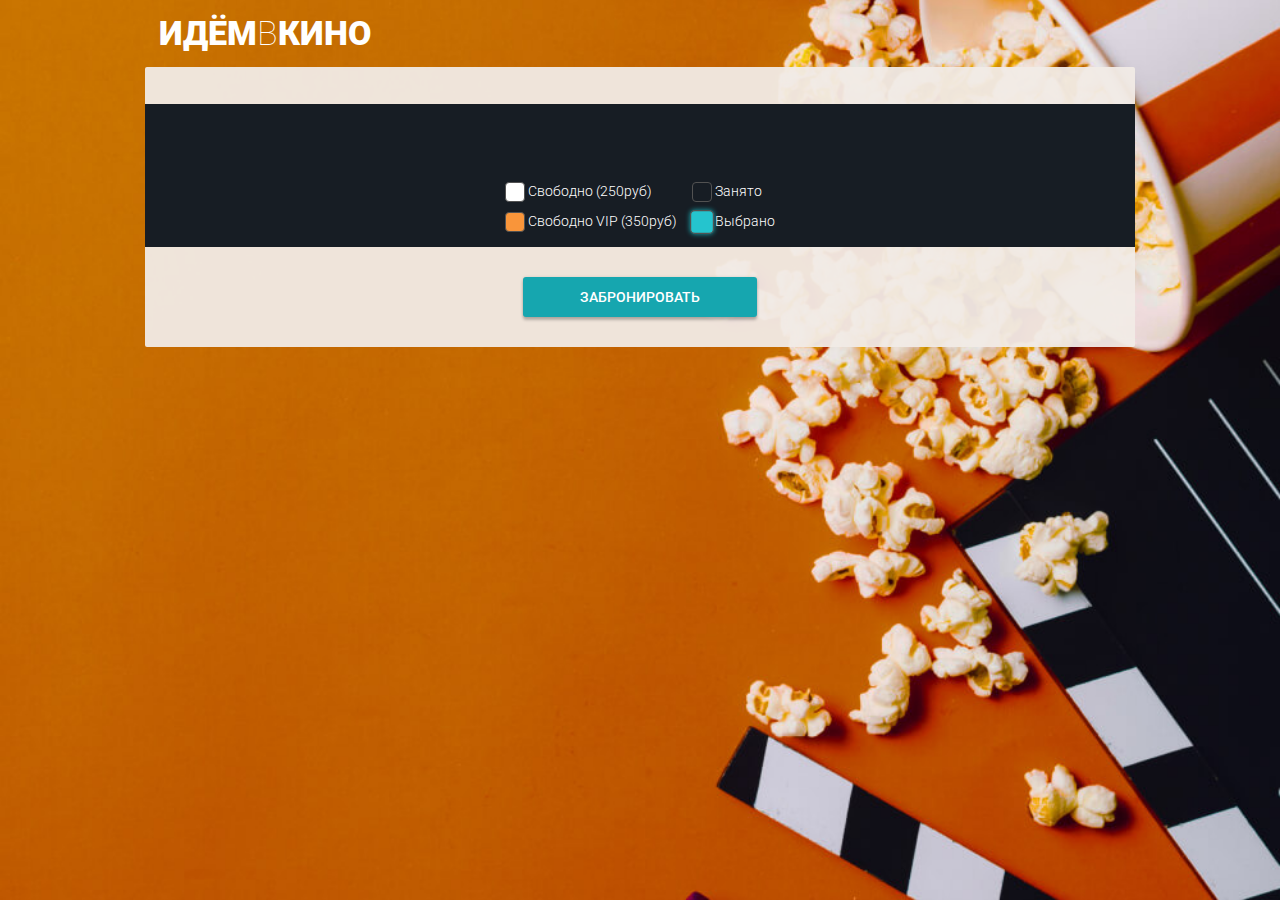
<file: client/hall.html>
<!DOCTYPE html>
<html lang="ru">

<head>
  <meta charset="UTF-8">
  <meta name="viewport" content="width=device-width, initial-scale=1.0">
  <meta http-equiv="X-UA-Compatible" content="ie=edge">
  <title>ИдёмВКино</title>
 
  

  <link rel="stylesheet" href="css/normalize.css">
  <link rel="stylesheet" href="css/styles.css">
  <link href="https://fonts.googleapis.com/css?family=Roboto:100,300,400,500,700,900&amp;subset=cyrillic,cyrillic-ext,latin-ext" rel="stylesheet">
</head>

<body>
  <header class="page-header">
    <h1 class="page-header__title">Идём<span>в</span>кино</h1>
  </header>
  
  <main>
    <section class="buying">
      <div class="buying__info">
        <div class="buying__info-description">
          <h2 class="buying__info-title"></h2>
          <p class="buying__info-start"></p>
          <p class="buying__info-hall"></p>          
        </div>
        <div class="buying__info-hint">
          <p>Тапните дважды,<br>чтобы увеличить</p>
        </div>
      </div>
      <div class="conf-step">
        <div class="conf-step__wrapper">
        </div>
        <div class="conf-step__legend">
          <div class="col">
            <p class="conf-step__legend-price"><span class="conf-step__chair conf-step__chair_standart"></span> Свободно (<span class="conf-step__legend-value price-standart">250</span>руб)</p>
            <p class="conf-step__legend-price"><span class="conf-step__chair conf-step__chair_vip"></span> Свободно VIP (<span class="conf-step__legend-value price-vip">350</span>руб)</p>            
          </div>
          <div class="col">
            <p class="conf-step__legend-price"><span class="conf-step__chair conf-step__chair_taken"></span> Занято</p>
            <p class="conf-step__legend-price"><span class="conf-step__chair conf-step__chair_selected"></span> Выбрано</p>                    
          </div>
        </div>
      </div>
      <button class="acceptin-button">Забронировать</button>
    </section>     
  </main>
  <script src="js/createRequest.js"></script>
  <script src="js/hall.js" defer></script>
</body>
</html>
</file>
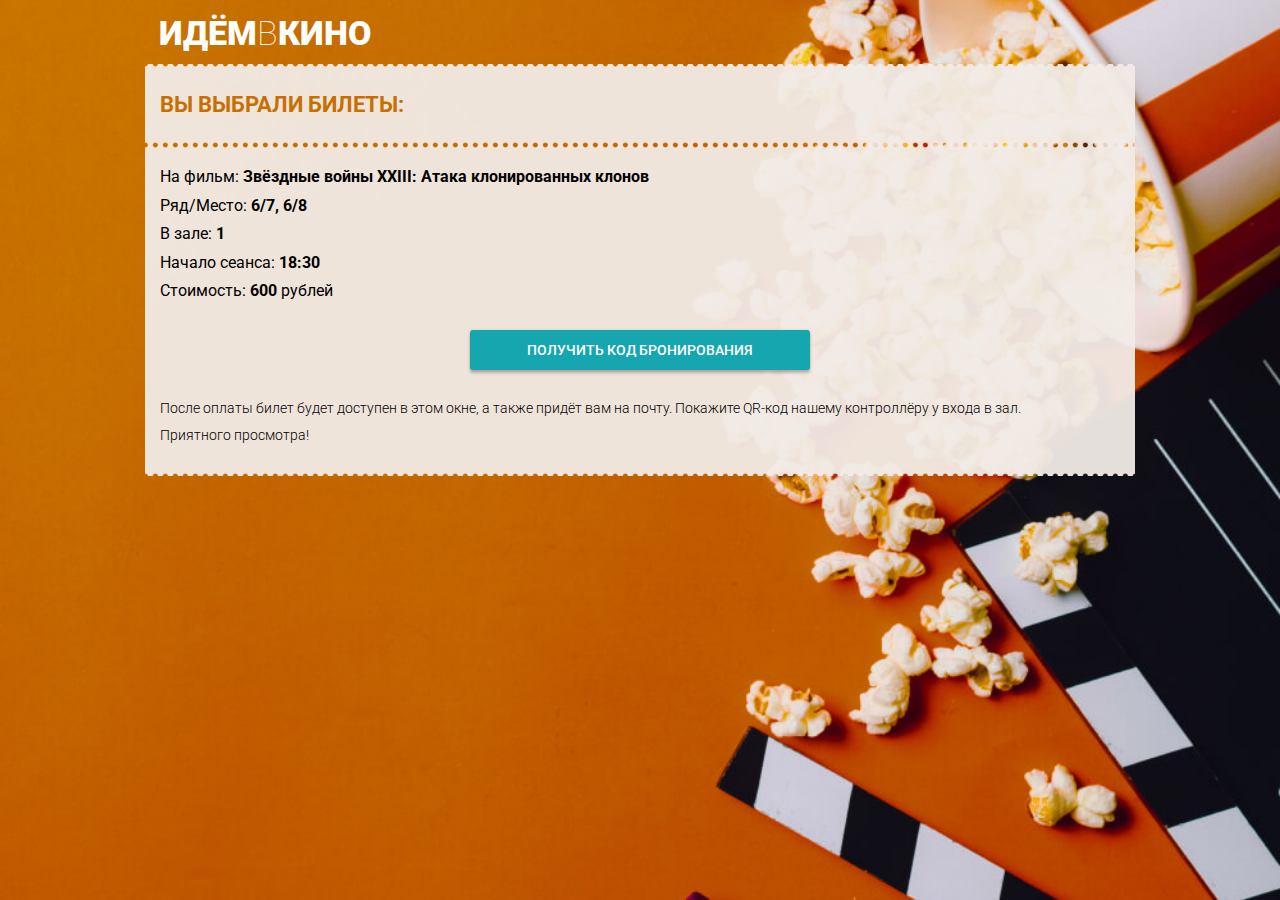
<file: client/payment.html>
<!DOCTYPE html>
<html lang="ru">

<head>
  <meta charset="UTF-8">
  <meta name="viewport" content="width=device-width, initial-scale=1.0">
  <meta http-equiv="X-UA-Compatible" content="ie=edge">
  <title>ИдёмВКино</title>
 
  <link rel="stylesheet" href="css/normalize.css">
  <link rel="stylesheet" href="css/styles.css">
  <link href="https://fonts.googleapis.com/css?family=Roboto:100,300,400,500,700,900&amp;subset=cyrillic,cyrillic-ext,latin-ext" rel="stylesheet">
</head>

<body>
  <header class="page-header">
    <h1 class="page-header__title">Идём<span>в</span>кино</h1>
  </header>
  
  <main>
    <section class="ticket">
      
      <header class="tichet__check">
        <h2 class="ticket__check-title">Вы выбрали билеты:</h2>
      </header>
      
      <div class="ticket__info-wrapper">
        <p class="ticket__info">На фильм: <span class="ticket__details ticket__title">Звёздные войны XXIII: Атака клонированных клонов</span></p>
        <p class="ticket__info">Ряд/Место: <span class="ticket__details ticket__chairs">6/7, 6/8</span></p>
        <p class="ticket__info">В зале: <span class="ticket__details ticket__hall">1</span></p>
        <p class="ticket__info">Начало сеанса: <span class="ticket__details ticket__start">18:30</span></p>
        <p class="ticket__info">Стоимость: <span class="ticket__details ticket__cost">600</span> рублей</p>

        <button class="acceptin-button" onclick="location.href='ticket.html'" >Получить код бронирования</button>

        <p class="ticket__hint">После оплаты билет будет доступен в этом окне, а также придёт вам на почту. Покажите QR-код нашему контроллёру у входа в зал.</p>
        <p class="ticket__hint">Приятного просмотра!</p>
      </div>
    </section>     
  </main>
  <script src="js/createRequest.js"></script>
   <script src="js/payment.js" defer></script> 
  </body>
</html>
</file>
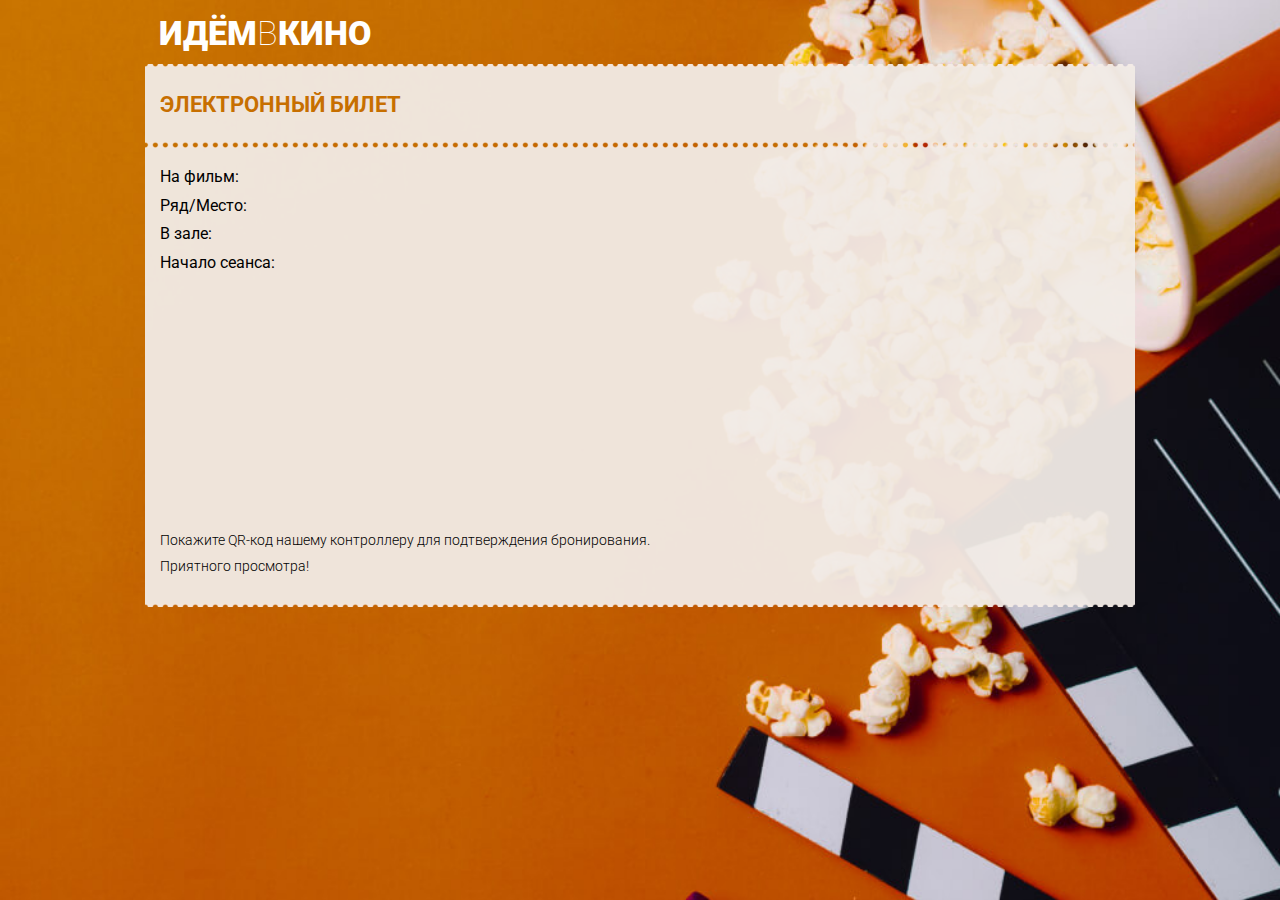
<file: client/ticket.html>
<!DOCTYPE html>
<html lang="ru">

<head>
  <meta charset="UTF-8">
  <meta name="viewport" content="width=device-width, initial-scale=1.0">
  <meta http-equiv="X-UA-Compatible" content="ie=edge">
  <title>ИдёмВКино</title>
  <link rel="stylesheet" href="css/normalize.css">
  <link rel="stylesheet" href="css/styles.css">
  <link href="https://fonts.googleapis.com/css?family=Roboto:100,300,400,500,700,900&amp;subset=cyrillic,cyrillic-ext,latin-ext" rel="stylesheet">
  
</head>

<body>
  <header class="page-header">
    <h1 class="page-header__title">Идём<span>в</span>кино</h1>
  </header>
  
  <main>
    <section class="ticket">
      
      <header class="tichet__check">
        <h2 class="ticket__check-title">Электронный билет</h2>
      </header>
      
      <div class="ticket__info-wrapper">
        <p class="ticket__info">На фильм: <span class="ticket__details ticket__title"></span></p>
        <p class="ticket__info">Ряд/Место: <span class="ticket__details ticket__chairs"></span></p>
        <p class="ticket__info">В зале: <span class="ticket__details ticket__hall"></span></p>
        <p class="ticket__info">Начало сеанса: <span class="ticket__details ticket__start"></span></p>

        <div class="ticket__info-qr"></div>
       

        <p class="ticket__hint">Покажите QR-код нашему контроллеру для подтверждения бронирования.</p>
        <p class="ticket__hint">Приятного просмотра!</p>
      </div>
    </section>     
  </main>
  <script src="js/ticket.js" defer></script> 
  <script src="js/QRCreator.js" defer></script> 
  
</body>
</html>
</file>
<file: client/css/styles.css>
@charset "UTF-8";
* {
  margin: 0;
  padding: 0;
  box-sizing: border-box;
}

html {
  font-family: "Roboto", sans-serif;
  font-size: 62.5%;
}

body {
  background-image: url("../i/background.jpg");
  background-size: cover;
  background-attachment: fixed;
  background-position: right;
}

.page-header {
  padding: 1.4rem;
}

.page-header__title {
  margin: 0;
  font-weight: 900;
  font-size: 3.4rem;
  color: #FFFFFF;
  text-transform: uppercase;
}
.page-header__title span {
  font-weight: 100;
}

/* ~~~~~~~~~~~~ Главная ~~~~~~~~~~~~ */
.page-nav {
  position: sticky;
  top: 2px;
  padding-bottom: 1rem;
  display: flex;
  flex-wrap: nowrap;
  align-items: stretch;
  color: #000000;
  z-index: 10;
}
.page-nav .page-nav__day {
  flex-basis: calc(100% / 8);
  font-size: 1.2rem;
  padding: 1rem;
  background: rgba(255, 255, 255, 0.9);
  box-shadow: 0px 2px 2px rgba(0, 0, 0, 0.24), 0px 0px 2px rgba(0, 0, 0, 0.12);
  border-radius: 2px;
  text-decoration: none;
  color: #000000;
}
.page-nav .page-nav__day + .page-nav__day {
  margin-left: 1px;
}
.page-nav .page-nav__day .page-nav__day-week::after {
  content: ',';
}
.page-nav .page-nav__day .page-nav__day-number::before {
  content: ' ';
}
.page-nav .page-nav__day .page-nav__day-week, .page-nav .page-nav__day .page-nav__day-number {
  display: block;
}
.page-nav .page-nav__day_chosen {
  flex-grow: 1;
  background-color: #FFFFFF;
  font-weight: 700;
  transform: scale(1.1);
}
.page-nav .page-nav__day_weekend {
  color: #DE2121;
}
.page-nav .page-nav__day_next {
  text-align: center;
}
.page-nav .page-nav__day_next::before {
  content: '>';
  font-family: monospace;
  font-weight: 700;
  font-size: 2.4rem;
}
.page-nav .page-nav__day_today .page-nav__day-week::before {
  content: 'Сегодня';
  display: block;
}
.page-nav .page-nav__day_today .page-nav__day-week, .page-nav .page-nav__day_today .page-nav__day-number {
  display: inline;
}

.movie {
  position: relative;
  padding: 1.5rem;
  margin-top: 3rem;
  background: rgba(241, 235, 230, 0.95);
  color: #000000;
}

@media(max-width: 320px) {
  .movie .movie__info {
    display: flex;
    flex-direction: column;
  }
  .movie .movie__poster {
    position: relative;
    height: auto;
    width: 50%;
    margin: auto;
  }
  .movie .movie__poster .movie__poster-image {
    position: relative;
    top: -3rem;
    height: auto;
    width: 100%;
  }
  .movie .movie__description {
    flex-grow: 1;
    padding-left: 0;
    margin-bottom: 3rem;
  }
}




.movie .movie__info {
  display: flex;
}
.movie .movie__poster {
  position: relative;
  width: 12.5rem;
  height: 17.5rem;
}
.movie .movie__poster .movie__poster-image {
  position: relative;
  top: -3rem;
  width: 12.5rem;
  height: 17.5rem;
}
.movie .movie__poster::after {
  content: '';
  display: block;
  position: absolute;
  right: -0.7rem;
  top: -3rem;
  border: 1.5rem solid transparent;
  border-bottom: 0 solid transparent;
  border-right: 0 solid transparent;
  border-left: 0.7rem solid #772720;
}
.movie .movie__description {
  flex-grow: 1;
  padding-left: 1.5rem;
}
.movie .movie__title {
  font-weight: 700;
  font-size: 1.6rem;
}
.movie .movie__synopsis {
  font-size: 1.4rem;
  margin-top: 1rem;
}
.movie .movie__data {
  font-size: 1.4rem;
  font-weight: 300;
  margin-top: 1rem;
}
.movie .movie-seances__hall + .movie-seances__hall {
  margin-top: 2rem;
}
.movie .movie-seances__hall .movie-seances__hall-title {
  font-weight: 700;
  font-size: 1.6rem;
}
.movie .movie-seances__hall .movie-seances__list {
  margin-top: 0.7rem;
  font-size: 0;
}
.movie .movie-seances__hall .movie-seances__time-block {
  display: inline-block;
  margin-bottom: 4px;
}
.movie .movie-seances__hall .movie-seances__time-block:nth-last-of-type(n + 1) {
  margin-right: 4px;
}
.movie .movie-seances__hall .movie-seances__time {
  display: block;
  padding: 8px;
  box-shadow: 0px 2px 2px rgba(0, 0, 0, 0.24), 0px 0px 2px rgba(0, 0, 0, 0.12);
  border-radius: 2px;
  background-color: #FFFFFF;
  color: #000000;
  text-decoration: none;
  font-size: 1.5rem;
}

/* ~~~~~~~~~~~~ Кинозал ~~~~~~~~~~~~ */
.acceptin-button {
  display: block;
  margin: 3rem auto 0;
  box-shadow: 0px 3px 3px rgba(0, 0, 0, 0.24), 0px 0px 3px rgba(0, 0, 0, 0.12);
  border-radius: 3px;
  border: none;
  padding: 12px 57px;
  text-transform: uppercase;
  font-weight: 500;
  font-size: 1.4rem;
  background-color: #16A6AF;
  color: #FFFFFF;
}

.buying {
  background-color: rgba(241, 235, 230, 0.95);
  padding-bottom: 3rem;
}

.buying__info {
  display: flex;
  align-items: center;
  justify-content: space-between;
  padding: 1.5rem;
}
.buying__info .buying__info-description {
  padding-right: 1.5rem;
}
.buying__info .buying__info-title, .buying__info .buying__info-hall {
  font-size: 1.6rem;
  font-weight: 700;
}
.buying__info .buying__info-start {
  font-size: 1.4rem;
  font-weight: 300;
  margin: 0.7rem 0;
}
.buying__info .buying__info-hint {
  position: relative;
  font-weight: 300;
  font-size: 1.4rem;
  text-align: center;
}
.buying__info .buying__info-hint p {
  position: relative;
  width: 10rem;
}
.buying__info .buying__info-hint p::before {
  content: '';
  position: absolute;
  left: -1rem;
  top: calc(50% - 1.6rem);
  display: block;
  width: 2.4rem;
  height: 3.2rem;
  background-image: url(../i/hint.png);
  background-size: 2.4rem 3.2rem;
}

.conf-step {
  text-align: center;
  background-color: #171D24;
  padding: 1.5rem 3rem 1.5rem;
}

.conf-step__wrapper {
  font-size: 0;
  display: inline-block;
  background-image: url(../i/screen.png);
  background-position: top;
  background-repeat: no-repeat;
  background-size: 100%;
  padding-top: 3rem;
}
.conf-step__wrapper::before {
  content: '';
}

.conf-step__row + .conf-step__row {
  margin-top: 4px;
}

.conf-step__chair {
  display: inline-block;
  vertical-align: middle;
  width: 2rem;
  height: 2rem;
  border: 1px solid #525252;
  box-sizing: border-box;
  border-radius: 4px;
}
.conf-step__chair:not(:first-of-type) {
  margin-left: 4px;
}

.conf-step__chair_disabled {
  opacity: 0;
}

.conf-step__chair_standart {
  background-color: #FFFFFF;
}

.conf-step__chair_vip {
  background-color: #F9953A;
}

.conf-step__chair_taken {
  background-color: transparent;
}

.conf-step__chair_selected {
  background-color: #25C4CE;
  box-shadow: 0px 0px 4px #16A6AF;
  transform: scale(1.2);
}

.conf-step__legend {
  padding-top: 3rem;
  font-size: 1.4rem;
  font-weight: 300;
  color: #FFFFFF;
  display: flex;
  flex-wrap: nowrap;
  text-align: left;
}
.conf-step__legend .col {
  max-width: 25rem;
}
.conf-step__legend .col:first-of-type {
  padding-right: 1.5rem;
  margin-left: auto;
}
.conf-step__legend .col:last-of-type {
  margin-right: auto;
}
.conf-step__legend .conf-step__legend-price + .conf-step__legend-price {
  margin-top: 1rem;
}

/* ~~~~~~~~~~~~ Билет ~~~~~~~~~~~~ */
.tichet__check, .ticket__info-wrapper {
  padding-left: 1.5rem;
  padding-right: 1.5rem;
  background-color: rgba(241, 235, 230, 0.95);
}

.tichet__check {
  position: relative;
  padding-top: 2.5rem;
  padding-bottom: 2.5rem;
}
.tichet__check::before {
  content: '';
  display: block;
  position: absolute;
  top: -3px;
  left: 0;
  right: 0;
  height: 3px;
  background-image: url(../i/border-top.png);
  background-size: 10px 3px;
}
.tichet__check::after {
  content: '';
  display: block;
  position: absolute;
  bottom: -3px;
  left: 0;
  right: 0;
  height: 3px;
  background-image: url(../i/border-bottom.png);
  background-size: 10px 3px;
}

.ticket__info-wrapper {
  position: relative;
  margin-top: 6px;
  padding-top: 2rem;
  padding-bottom: 3rem;
}
.ticket__info-wrapper::before {
  content: '';
  display: block;
  position: absolute;
  top: -3px;
  left: 0;
  right: 0;
  height: 3px;
  background-image: url(../i/border-top.png);
  background-size: 10px 3px;
}
.ticket__info-wrapper::after {
  content: '';
  display: block;
  position: absolute;
  bottom: -3px;
  left: 0;
  right: 0;
  height: 3px;
  background-image: url(../i/border-bottom.png);
  background-size: 10px 3px;
}

.ticket__check-title {
  font-weight: 700;
  font-size: 2.2rem;
  text-transform: uppercase;
  color: #C76F00;
}

.ticket__info {
  font-size: 1.6rem;
  color: #000000;
}
.ticket__info + .ticket__info {
  margin-top: 1rem;
}

.ticket__details {
  font-weight: 700;
}

.ticket__hint {
  font-weight: 300;
  font-size: 1.4rem;
  margin-top: 3rem;
}
.ticket__hint + .ticket__hint {
  margin-top: 1rem;
}

.ticket__info-qr {
  display: block;
  margin: 3rem auto 0;
  width: 20rem;
  height: 20rem;
}

@media screen and (min-width: 479px) {
  .page-nav .page-nav__day {
    padding: 1rem 2rem;
  }
}
@media screen and (min-width: 990px) {
  .page-header, nav, main {
    width: 990px;
    margin: auto;
  }

  .movie, .buying {
    border-radius: 2px;
  }

  .buying__info-hint {
    display: none;
  }
}

/*================================================================*/

.movie .movie-seances__hall .acceptin-button-disabled {
 background-color: #888888;
 pointer-events: none
}

.acceptin-button:disabled {
  background-color: #888888;
  pointer-events: none
 }
</file>
